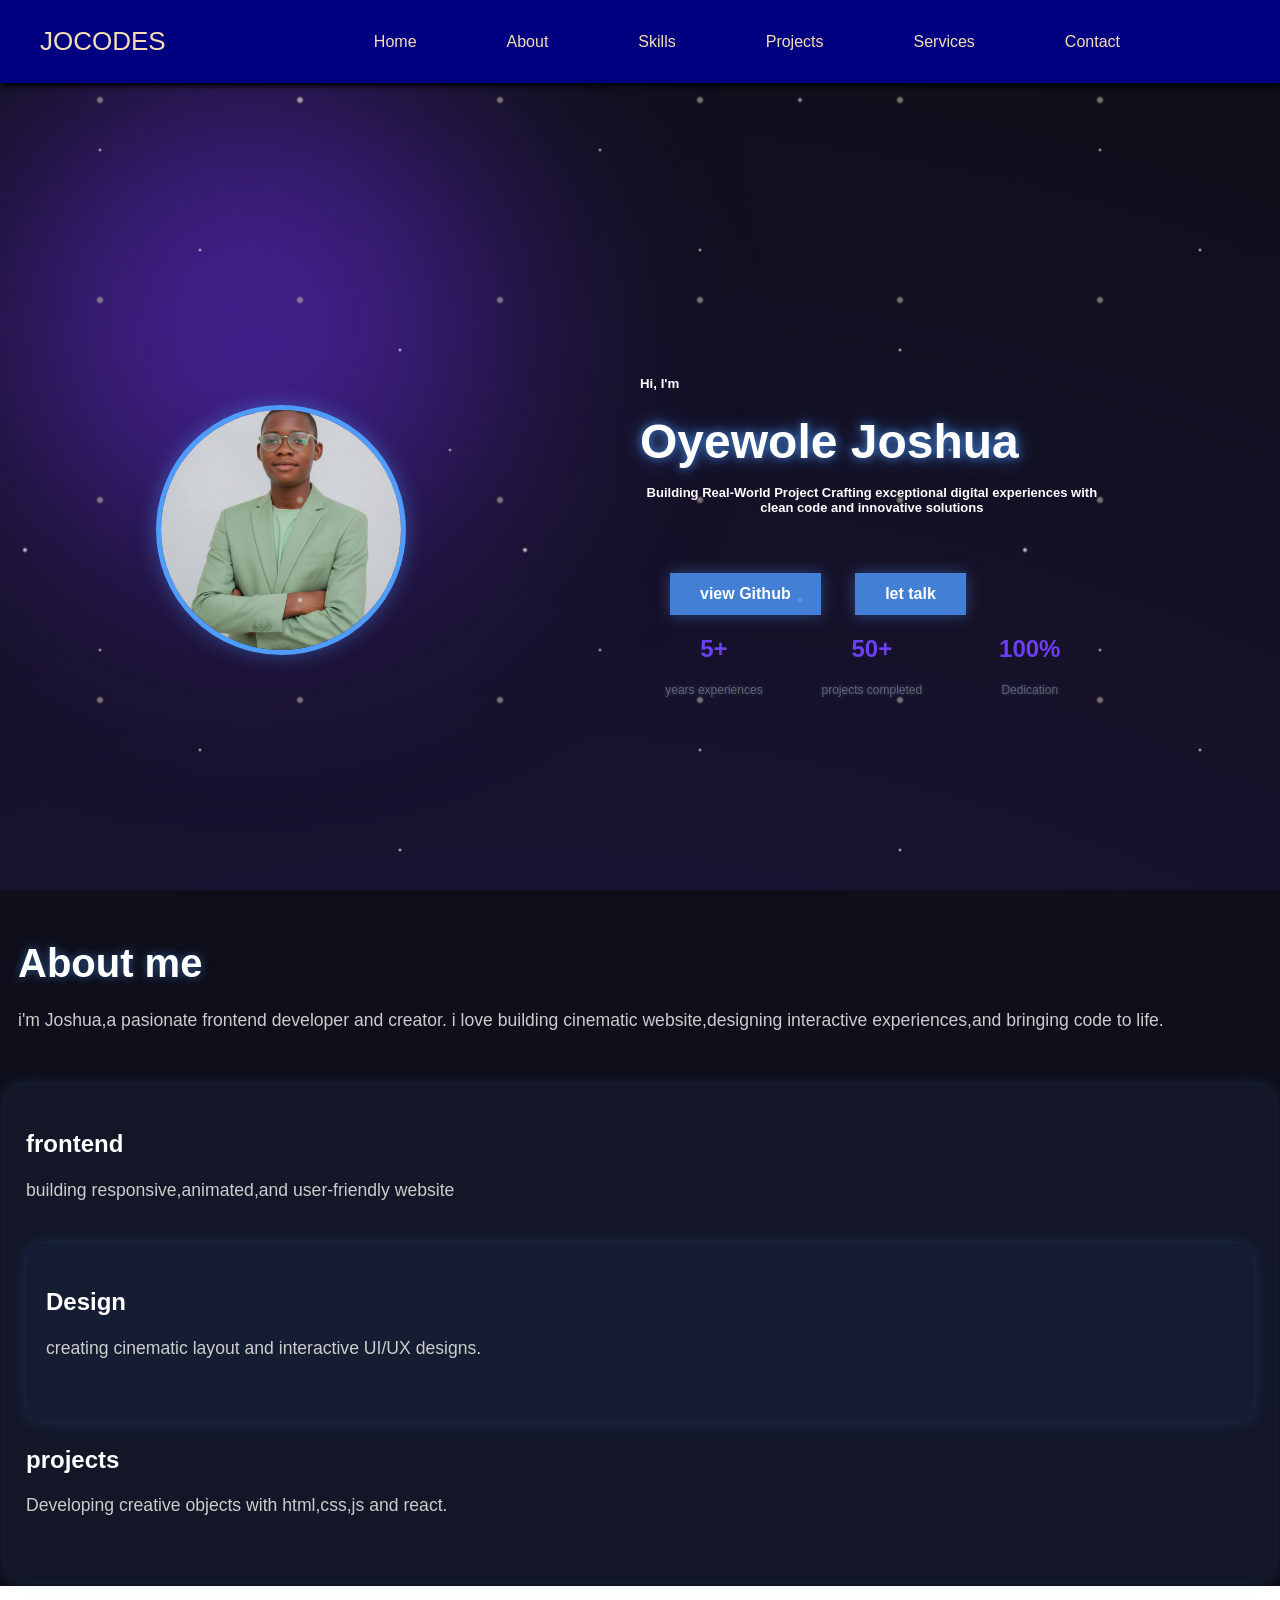
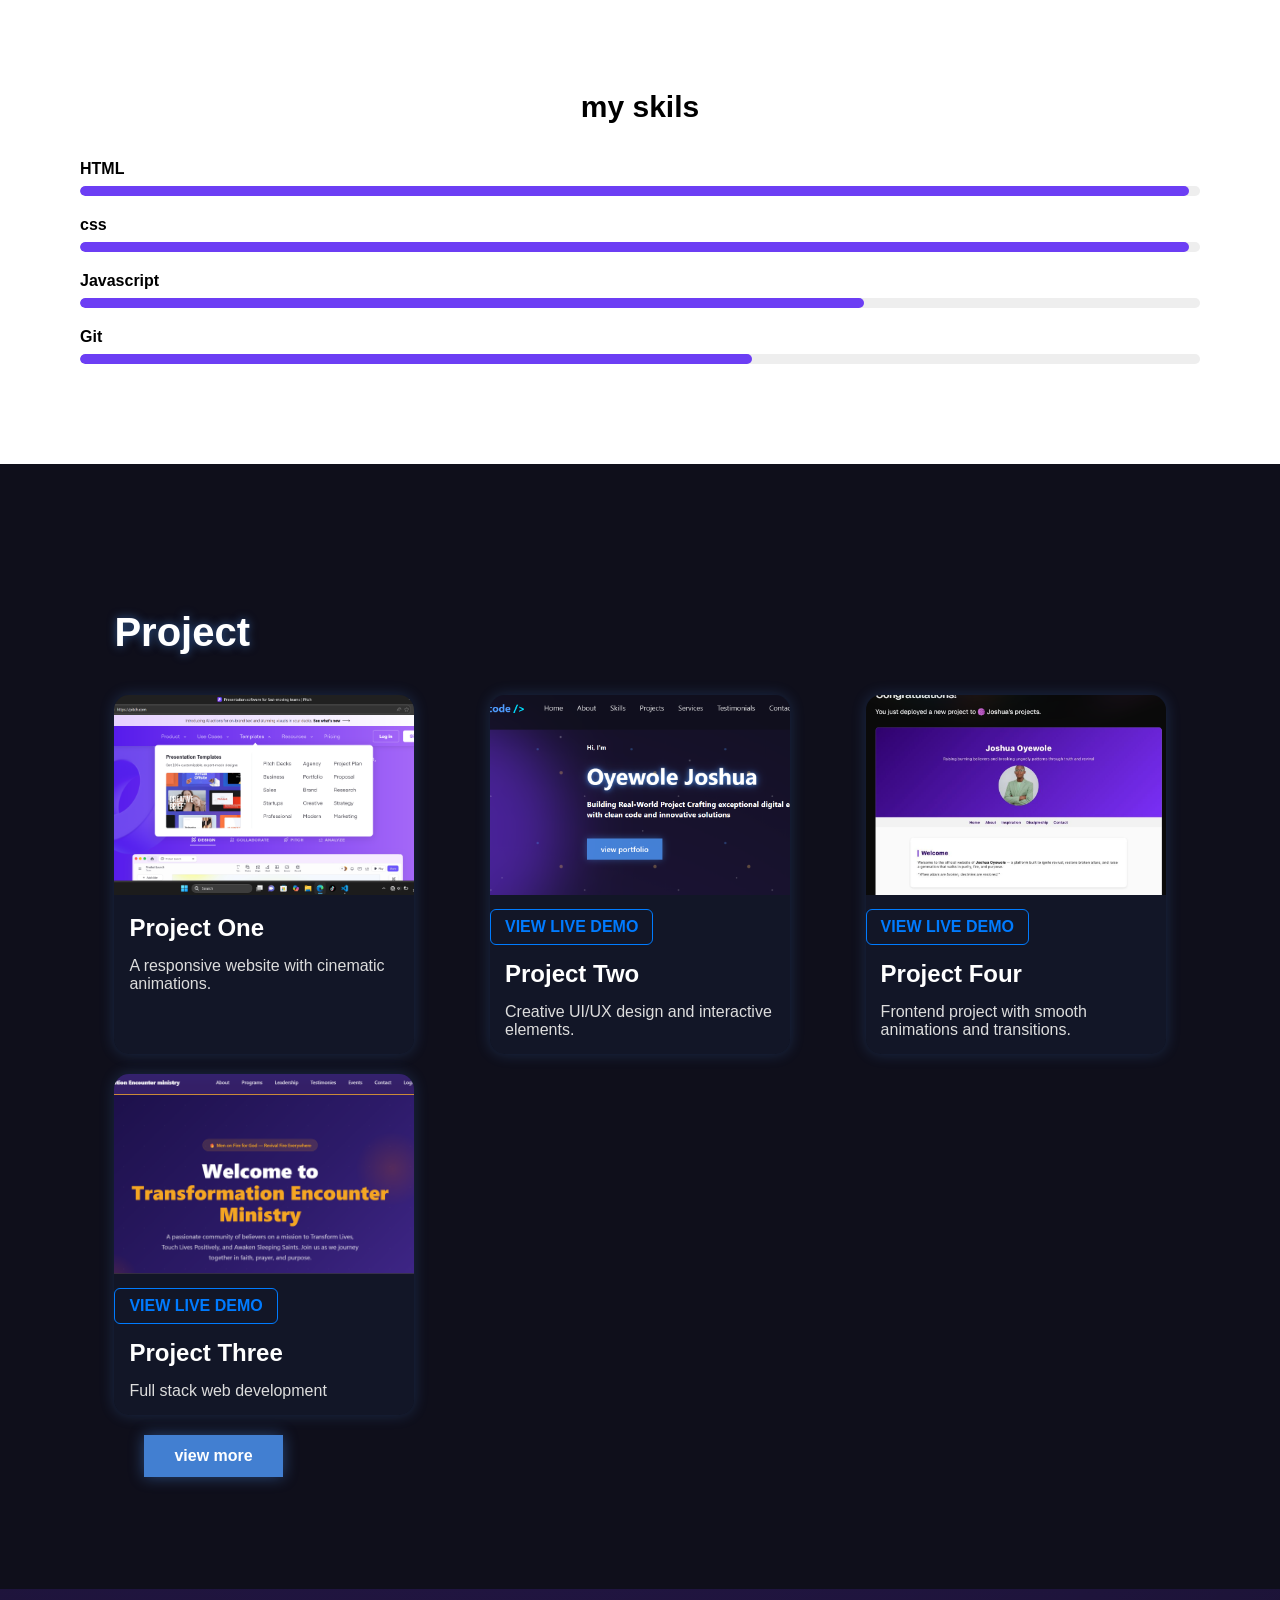
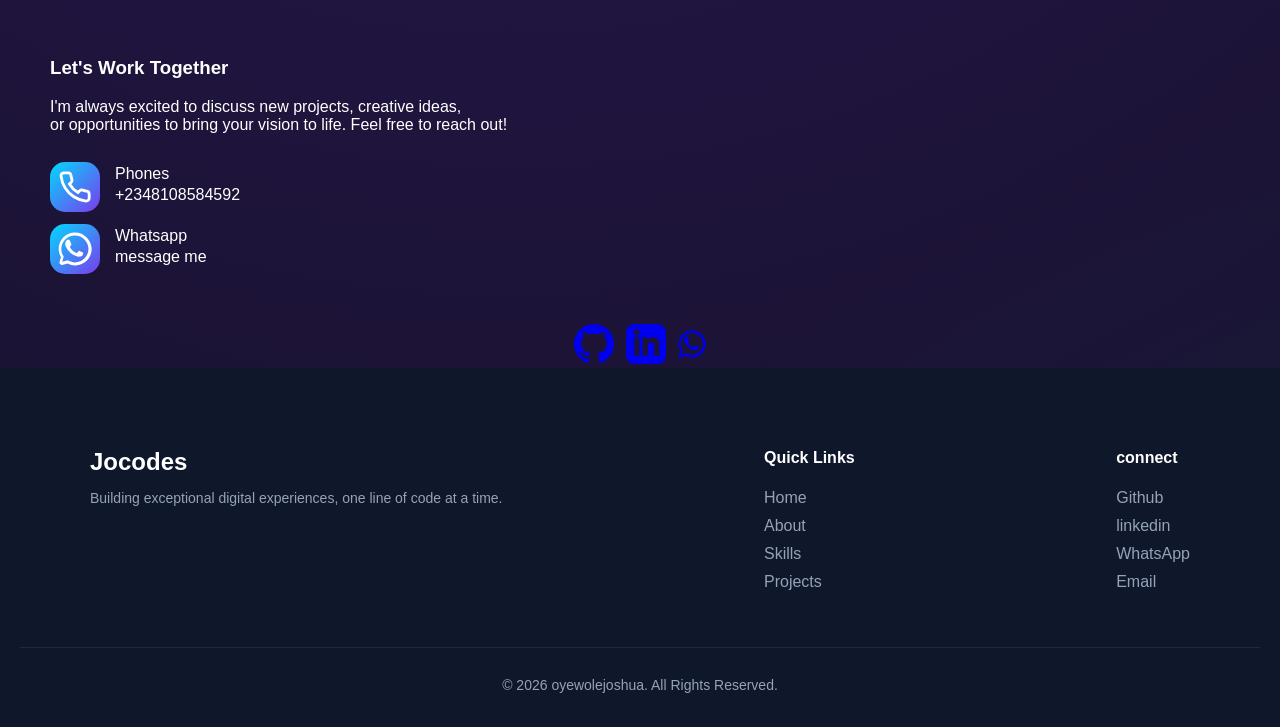
<file: index.html>
<!DOCTYPE html>
<html lang="en">

<head>
	<meta charset="UTF-8">
	<meta name="viewport" content="width=device-width, initial-scale=1.0">
	<meta property="og:image" content="https://i.postimg.cc/mgm2c118/victor0.jpg">
	<meta property="og:description" content="JOSHUA OYEWOLE |Front-end WEB DEVELOPER">
	<title>Joshua Oyewole|Front-end web developer</title>
	<link rel="stylesheet" href="style.css">
</head>

<body>
	<header>
		<div class="stars"></div>

		<nav>
			<ul class="sidebar">
				<li><button onclick="hideSidebar()">x</button></li>
				<li><a href="#home" onclick="hideSidebar()">Home</a></li>
				<li><a href="#about" onclick="hideSidebar()">About</a></li>
				<li><a href="#skills" onclick="hideSidebar()">Skills</a></li>
				<li><a href="#project" onclick="hideSidebar()">Projects</a></li>
				<li><a href="#services" onclick="hideSidebar()">Services</a></li>
				<li><a href="#Contact" onclick="hideSidebar()">Contact</a></li>
			</ul>
			<ul>
				<li><a href="#home">JOCODES</a></li>
				<li class="hideOnMobile"><a href="#home">Home</a></li>
				<li class="hideOnMobile"><a href="#about">About</a></li>
				<li class="hideOnMobile"><a href="#skills">Skills</a></li>
				<li class="hideOnMobile"><a href="#project">Projects</a></li>
				<li class="hideOnMobile"><a href="#services">Services</a></li>
				<li class="hideOnMobile"><a href="#Contact">Contact</a></li>

				<li onclick="showSidebar()"><a href="#"><svg xmlns="http://www.w3.org/2000/svg" fill="none"
							viewBox="0 0 24 24" stroke-width="1.5" stroke="currentColor" class="size-6 harm">
							<path stroke-linecap="round" stroke-linejoin="round"
								d="M3.75 6.75h16.5M3.75 12h16.5m-16.5 5.25h16.5" />
						</svg></a></li>

			</ul>
		</nav>

	</header>
	<section id="home">
		<div class="home-content">
			<div class="image">
				<img src="assets/victor0.png" alt="" id="floating-photo">
			</div>
			<div class="text">
				<h5>Hi, I'm</h5>

				<Span>
					<h1>Oyewole Joshua</h1>
				</Span>
				<h4>Building Real-World Project
					Crafting exceptional digital experiences with clean code and innovative solutions</h4>
				<a href="https://github.com/oyewolevictor870-hash/" class="hero-btn">view Github

				</a>
				<a href="contact.html" class="hero-btn">let talk</a>
				<div class="stat">
					<div class="stat-box">
						<h2>5+</h2>
						<p>years experiences</p>
					</div>
					<div class="stat-box">
						<h2>50+</h2>
						<p>projects completed</p>
					</div>
					<div class="stat-box">
						<h2>100%</h2>
						<p>Dedication</p>
					</div>
				</div>
			</div>
			<div class="particles">

			</div>
		</div>

	</section>
	<section id="about">
		<div class="container">
			<h2> About me</h2>
			<p> i'm Joshua,a pasionate frontend developer and creator.
				i love building cinematic website,designing interactive experiences,and bringing code to life.
			</p>
		</div>
		<div class="cards">
			<div class="card">
				<h3>frontend</h3>
				<p>building responsive,animated,and user-friendly website</p>

				<div class="card">
					<h3>Design</h3>
					<p>creating cinematic layout and interactive UI/UX designs.</p>
				</div>
				<div class="class">
					<h3>projects</h3>
					<p>Developing creative objects with html,css,js and react.
					</p>
				</div>
			</div>
		</div>
	</section>
	<section id="skills">
		<div class="skills-container">
			<h2>my skils</h2>
			<div class="skills">
				<p>HTML</p>
				<div class="progress">
					<div class="progress-bar html"></div>

				</div>
			</div>
		</div>
		<div class="skills">
			<p>css</p>
			<div class="progress">
				<div class="progress-bar css"></div>
			</div>
		</div>
		<div class="skills">
			<p>Javascript</p>
			<div class="progress">
				<div class="progress-bar js"></div>
			</div>
		</div>
		<div class="skills">
			<p>Git</p>
			<div class="progress">
				<div class="progress-bar git"></div>
			</div>
		</div>
	</section>
	<section id="project">
		<div class="container">
			<h2>Project</h2>
			<div class="projects">
				<div class="project-card">
					<img src="assets/project1.png" alt="Project 1">
					<h3>Project One</h3>
					<p>A responsive website with cinematic animations.</p>
				</div>
				<div class="project-card">
					<img src="assets/project2.png" alt="Project 2">
					<a href="https://jocodes-five.vercel.app/" target="_blank">VIEW LIVE DEMO</a>
					<h3>Project Two</h3>
					<p>Creative UI/UX design and interactive elements.</p>
				</div>
				<div class="project-card">
					<img src="assets/jay.png" alt="coming soon">
					<a href="https://inspiration-cyan.vercel.app/" target="_blank">VIEW LIVE DEMO</a>

					<h3>Project Four</h3>
					<p>Frontend project with smooth animations and transitions.</p>
				</div>
				<div class="project-card">
					<img src="assets/mypro.png" alt="coming soon">
					<a href="https://transformation-encounter.vercel.app/" target="_blank">VIEW LIVE DEMO</a>

					<h3>Project Three</h3>
					<p>Full stack web development</p>
				</div>
			</div>
			<div class="project-card1">
				<a href="gallery.html" class="area-btn">view more</a>
			</div>
		</div>
	</section>
	<section id="Contact">
		<div class="contact">
			<div class="contact-info">
				<h3>Let's Work Together</h3>
				<p>I'm always excited to discuss new projects, creative ideas,<br> or opportunities to bring your vision
					to
					life. Feel free to reach out!</p>
			</div>
			<div class="contact-method">
				<svg viewBox="0 0 24 24" fill="none" stroke="currentColor" stroke-width="2" class="contact-img">
					<path
						d="M22 16.92v3a2 2 0 0 1-2.18 2 19.79 19.79 0 0 1-8.63-3.07 19.5 19.5 0 0 1-6-6 19.79 19.79 0 0 1-3.07-8.67A2 2 0 0 1 4.11 2h3a2 2 0 0 1 2 1.72 12.84 12.84 0 0 0 .7 2.81 2 2 0 0 1-.45 2.11L8.09 9.91a16 16 0 0 0 6 6l1.27-1.27a2 2 0 0 1 2.11-.45 12.84 12.84 0 0 0 2.81.7A2 2 0 0 1 22 16.92z">
					</path>
				</svg>
				<div class="contact-method1">
					<p class="contact-me">Phones</p>
					<a href="tel:+2348108584592" class="contact-tel">+2348108584592</a>
				</div>
			</div>

			<div class="contact-method">
				<svg viewBox="0 0 32 32" width="50" height="28" fill="currentColor" class="contact-img">
					<path
						d="M16 .4C7.5.4.6 7.3.6 15.8c0 2.8.8 5.5 2.2 7.8L.4 32l8.7-2.3c2.2 1.2 4.7 1.8 7.2 1.8 8.5 0 15.4-6.9 15.4-15.4S24.5.4 16 .4zm0 28.2c-2.2 0-4.4-.6-6.3-1.7l-.5-.3-5.2 1.4 1.4-5-.3-.5c-1.3-2-2-4.2-2-6.6 0-7 5.7-12.7 12.7-12.7S28.7 8.8 28.7 15.8 23 28.6 16 28.6zm7-9.5c-.4-.2-2.3-1.1-2.7-1.3-.4-.1-.7-.2-1 .2-.3.4-1.1 1.3-1.3 1.5-.2.2-.5.3-.9.1-.4-.2-1.8-.7-3.4-2.2-1.3-1.2-2.2-2.7-2.4-3.1-.2-.4 0-.6.2-.8.2-.2.4-.5.6-.7.2-.2.3-.4.4-.6.1-.2 0-.5 0-.7 0-.2-1-2.5-1.4-3.4-.4-.9-.7-.8-1-.8h-.9c-.3 0-.7.1-1 .5-.3.4-1.4 1.4-1.4 3.5s1.5 4.1 1.7 4.4c.2.3 3 4.6 7.3 6.4 1 .4 1.8.7 2.4.9 1 .3 1.9.2 2.6.1.8-.1 2.3-.9 2.6-1.8.3-.9.3-1.6.2-1.8-.1-.2-.4-.3-.8-.5z" />
				</svg>
				<div class="contact-method1">
					<p class="contact-me">Whatsapp</p>
					<a href="https://wa.me/2348108584592" class="contact-tel">message me</a>
				</div>
			</div>
		</div>
		<div class="social-links">
			<a href="https://github.com/oyewolevictor870-hash/" target="_blank">
				<svg viewBox="0 0 24 24" fill="currentColor" class="social-link">
					<path
						d="M12 0c-6.626 0-12 5.373-12 12 0 5.302 3.438 9.8 8.207 11.387.599.111.793-.261.793-.577v-2.234c-3.338.726-4.033-1.416-4.033-1.416-.546-1.387-1.333-1.756-1.333-1.756-1.089-.745.083-.729.083-.729 1.205.084 1.839 1.237 1.839 1.237 1.07 1.834 2.807 1.304 3.492.997.107-.775.418-1.305.762-1.604-2.665-.305-5.467-1.334-5.467-5.931 0-1.311.469-2.381 1.236-3.221-.124-.303-.535-1.524.117-3.176 0 0 1.008-.322 3.301 1.23.957-.266 1.983-.399 3.003-.404 1.02.005 2.047.138 3.006.404 2.291-1.552 3.297-1.23 3.297-1.23.653 1.653.242 2.874.118 3.176.77.84 1.235 1.911 1.235 3.221 0 4.609-2.807 5.624-5.479 5.921.43.372.823 1.102.823 2.222v3.293c0 .319.192.694.801.576 4.765-1.589 8.199-6.086 8.199-11.386 0-6.627-5.373-12-12-12z">
					</path>
				</svg>
			</a>
			<a href="https://linkedin.com" target="_blank">
				<svg viewBox="0 0 24 24" fill="currentColor" class="social-link">
					<path
						d="M19 0h-14c-2.761 0-5 2.239-5 5v14c0 2.761 2.239 5 5 5h14c2.762 0 5-2.239 5-5v-14c0-2.761-2.238-5-5-5zm-11 19h-3v-11h3v11zm-1.5-12.268c-.966 0-1.75-.79-1.75-1.764s.784-1.764 1.75-1.764 1.75.79 1.75 1.764-.783 1.764-1.75 1.764zm13.5 12.268h-3v-5.604c0-3.368-4-3.113-4 0v5.604h-3v-11h3v1.765c1.396-2.586 7-2.777 7 2.476v6.759z">
					</path>
				</svg>
			</a>
			<a href="https://wa.me/2348108584592" target="_blank">
				<svg xmlns="http://www.w3.org/2000/svg" viewBox="0 0 32 32" width="28" height="28" fill="currentColor">
					<path
						d="M16 .4C7.5.4.6 7.3.6 15.8c0 2.8.8 5.5 2.2 7.8L.4 32l8.7-2.3c2.2 1.2 4.7 1.8 7.2 1.8 8.5 0 15.4-6.9 15.4-15.4S24.5.4 16 .4zm0 28.2c-2.2 0-4.4-.6-6.3-1.7l-.5-.3-5.2 1.4 1.4-5-.3-.5c-1.3-2-2-4.2-2-6.6 0-7 5.7-12.7 12.7-12.7S28.7 8.8 28.7 15.8 23 28.6 16 28.6zm7-9.5c-.4-.2-2.3-1.1-2.7-1.3-.4-.1-.7-.2-1 .2-.3.4-1.1 1.3-1.3 1.5-.2.2-.5.3-.9.1-.4-.2-1.8-.7-3.4-2.2-1.3-1.2-2.2-2.7-2.4-3.1-.2-.4 0-.6.2-.8.2-.2.4-.5.6-.7.2-.2.3-.4.4-.6.1-.2 0-.5 0-.7 0-.2-1-2.5-1.4-3.4-.4-.9-.7-.8-1-.8h-.9c-.3 0-.7.1-1 .5-.3.4-1.4 1.4-1.4 3.5s1.5 4.1 1.7 4.4c.2.3 3 4.6 7.3 6.4 1 .4 1.8.7 2.4.9 1 .3 1.9.2 2.6.1.8-.1 2.3-.9 2.6-1.8.3-.9.3-1.6.2-1.8-.1-.2-.4-.3-.8-.5z" />
				</svg>
			</a>
		</div>
		</div>
		</div>
	</section>
	<footer>
		<footer class="footer">
			<div class="footer-container">
				<div class="footer-brand">
					<h2>Jocodes</h2>
					<p>Building exceptional digital experiences, one line of code at a time.</p>

				</div>

				<div class="footer-links">
					<h4>Quick Links</h4>
					<ul>
						<li><a href="#home">Home</a></li>
						<li><a href="#about">About</a></li>
						<li><a href="#skills">Skills</a></li>
						<li><a href="#project">Projects</a></li>
					</ul>
				</div>
				<div class="footer-links">
					<h4>connect</h4>
					<ul>
						<li><a href="https://github.com/oyewolevictor870-hash/">Github</a></li>
						<li><a href="https://linkedin.com">linkedin</a></li>
						<li><a href="https://wa.me/08108584592">WhatsApp</a></li>
						<li><a href="mailto:oyewolevictor870@gmail.com">Email</a></li>
					</ul>
				</div>
			</div>
			</div>
			<div class="footer-bottom">
				<p>© 2026 oyewolejoshua. All Rights Reserved.</p>
			</div>
		</footer>
		<script>
			function showSidebar() {
				const sidebar = document.querySelector(".sidebar")
				sidebar.style.display = "flex"
			}
			function hideSidebar() {
				const sidebar = document.querySelector(".sidebar")
				sidebar.style.display = "none"
			}
		</script>
</body>

</html>
</file>
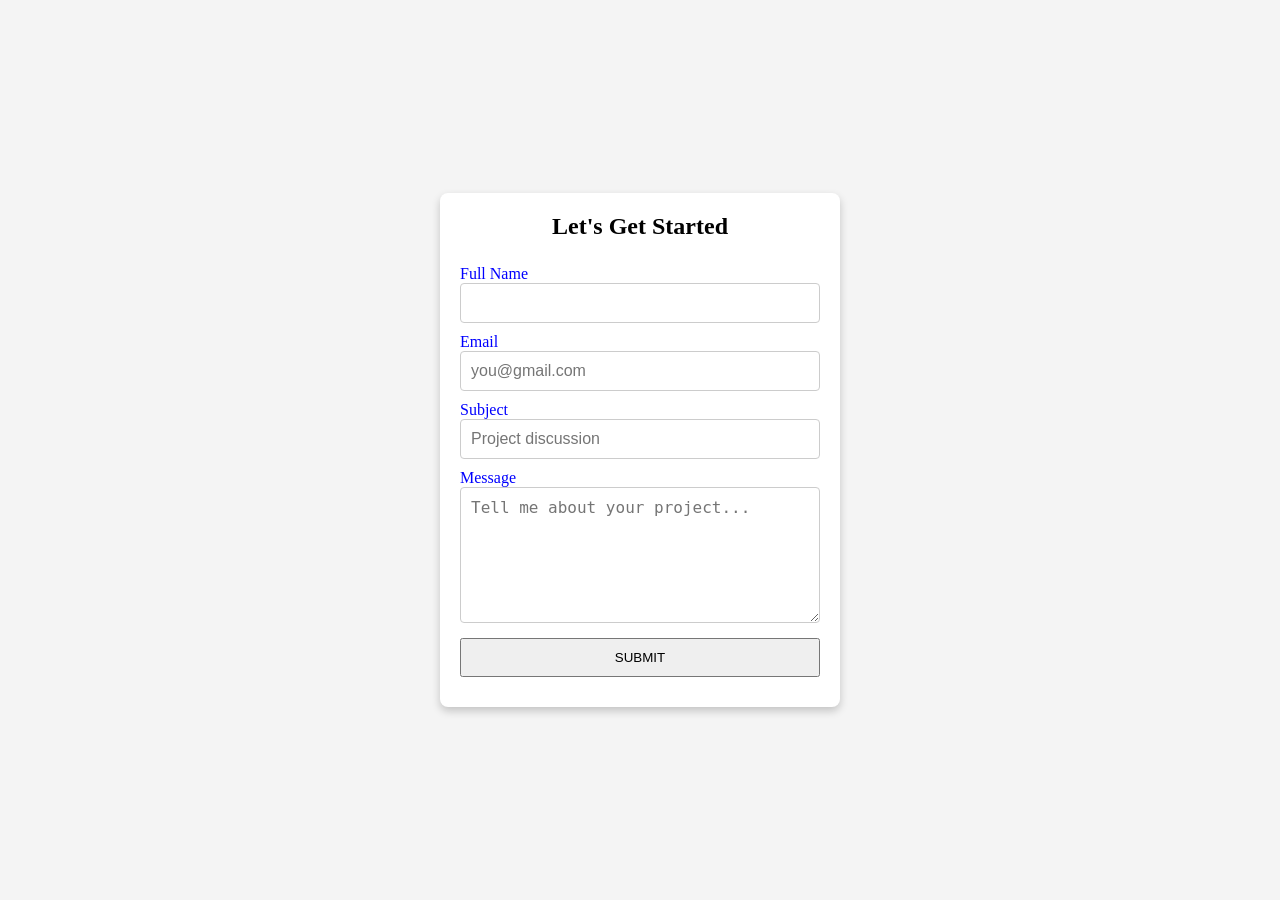
<file: contact.html>
<!DOCTYPE html>
<html lang="en">

<head>
    <meta charset="UTF-8">
    <meta name="viewport" content="width=device-width, initial-scale=1.0">
    <title>Contact Form</title>
    <link rel="stylesheet" href="contact.css">
</head>

<body>

    <div class="container">
        <h2>Let's Get Started</h2>

        <form id="contactForm">
            <label for="fname">Full Name</label>
            <input type="text" id="fname" required>

            <label for="email">Email</label>
            <input type="email" id="email" placeholder="you@gmail.com" required>

            <label for="subject">Subject</label>
            <input type="text" id="subject" placeholder="Project discussion" required>

            <label for="message">Message</label>
            <textarea id="message" rows="6" placeholder="Tell me about your project..." required></textarea>

            <button type="submit">SUBMIT</button>
        </form>

        <p id="messageStatus"></p>
    </div>

    <script>
        document.getElementById("contactForm").addEventListener("submit", function (event) {
            event.preventDefault();

            let name = document.getElementById("fname").value.trim();
            let email = document.getElementById("email").value.trim();
            let subject = document.getElementById("subject").value.trim();
            let message = document.getElementById("message").value.trim();

            let status = document.getElementById("messageStatus");

            if (name === "" || email === "" || subject === "" || message === "") {
                status.style.color = "red";
                status.textContent = "Please fill in all fields!";
                return;
            }

            status.style.color = "green";
            status.textContent = "Form submitted successfully!";

            this.reset();
        });
    </script>

</body>

</html>
</file>
<file: style.css>
* {
  /* margin: 5px;  */
  padding: 0;
  box-sizing: border-box;
}

body {
  padding-top: 70px;
  margin: 0;
  font-family: 'Segoe UI', sans-serif;
  background: radial-gradient(circle at 20% 30%, rgba(120, 50, 255, 0.25), transparent 40%),

    radial-gradient(circle at 80% 70%, rgba(0, 200, 255, 0.2), transparent 40%),
    #0f0f1b;
  color: white;
  background-size: 200% 200%;
  animation: moveBg 15s ease-in-out infinite alternate;
}

@keyframes moveBg {
  0% {
    background-position: 0% 0%;
  }

  100% {
    background-position: 100% 100%;
  }
}

body::before,
body::after {
  content: "";
  position: fixed;
  width: 500px;
  height: 500px;
  border-radius: 50%;
  filter: blur(120px);
  z-index: -1;
  animation: floatPlanet 20s ease-in-out infinite alternate;
}

body::before {
  background: rgba(120, 50, 255, 0.5);
}

body::after {
  background: rgba(0, 200, 255, 0.4);
}

@keyframes floatPlanet {
  0% {
    transform: translate(0, 0);
  }

  100% {
    transform: translate(100px, 60px);
  }
}

.stars {
  position: fixed;
  width: 100%;
  height: 100%;
  top: 0;
  left: 0;
  pointer-events: none;
  z-index: 0;

  background-image:
    radial-gradient(3px 3px at 5% 10%, rgba(255, 255, 255, 0.9), transparent),
    radial-gradient(2px 2px at 20% 30%, rgba(255, 255, 255, 0.8), transparent),
    radial-gradient(2px 2px at 40% 50%, rgba(255, 255, 255, 0.85), transparent),
    radial-gradient(3px 3px at 60% 20%, rgba(255, 255, 255, 0.7), transparent),
    radial-gradient(2px 2px at 80% 70%, rgba(255, 255, 255, 0.9), transparent),
    radial-gradient(2px 2px at 90% 90%, rgba(255, 255, 255, 0.75), transparent);

  background-repeat: repeat;
  background-size: 500px 500px;
  /* bigger grid for moving stars */

  animation: twinkle 4s infinite alternate, moveStars 60s linear infinite;
}

/* Twinkle effect */
@keyframes twinkle {
  from {
    opacity: 0.4;
  }

  to {
    opacity: 1;
  }
}

/* Move stars slowly across the screen */
@keyframes moveStars {
  0% {
    background-position: 0 0;
  }

  100% {
    background-position: 1000px 1000px;
  }
}

@keyframes twinkle {
  from {
    opacity: 0.4;
  }

  to {
    opacity: 1;
  }
}

html,
body {
  overflow-x: hidden;
}




nav {
  width: auto;
  display: flex;
  flex-wrap: wrap;
  padding: 15px 10px;
  position: fixed;
  top: 0;
  width: 100%;
  /* left: 0;
  right: 0; */
  background: navy;
  box-shadow: 3px 3px 5px rgb(0, 0, 0.1);
  z-index: 999;
}

nav ul {
  width: 100%;
  list-style: none;
  display: flex;
  justify-content: flex-end;
  align-items: center;

}

nav a {
  height: 100%;
  padding: 0 30px;
  text-decoration: none;
  display: flex;
  align-items: center;
  color: wheat;
}

nav a:hover {
  background-color: #f0f0f0;
}

nav li {
  margin-right: 30px;
}

.sidebar {
  position: fixed;
  top: 0;
  right: 0;
  padding: 20px;
  height: 100vh;
  width: 250px;
  z-index: 999;
  background-color: darkblue;
  display: none;
  backdrop-filter: blur(10px);
  box-shadow: -10px 0 10px rgba(0, 0, 0, 0.1);
  flex-direction: column;
  align-items: flex-start;
  justify-content: flex-start;
}

.sidebar li {
  width: 100%;
  margin: 14px 0;
}

.sidebar li a:hover {
  text-decoration: underline;
}

.sidebar a {
  width: 100%;
}

.harm {
  width: 26px;
  height: 26px;
  display: none;
}

nav li:first-child {
  margin-right: auto;
  font-family: 'Franklin Gothic Medium', 'Arial Narrow', Arial, sans-serif;
  font-weight: 400;
  font-size: 26px;
}


#home {
  min-height: calc(100vh - 80px);
  padding: 80px 8% 0;
  display: flex;

}

h1 {
  margin-top: 20px;

}

h1 h2 h3 {
  margin: 0;
}

.home-content {
  display: flex;
  justify-content: space-between;
  align-items: center;
  justify-content: flex-start;
}

.image {
  flex: 1;
  display: flex;
  justify-content: flex-start;

}

.text {
  flex: 1;
  /* display: flex; */
  justify-content: flex-end;
}

#floating-photo {
  width: 250px;
  /* size of circle */
  height: 250px;
  /* make it square */
  border-radius: 50%;
  /* circular frame */
  object-fit: cover;
  /* fills circle without distortion */
  border: 5px solid #4f9cff;
  /* optional colored frame */
  box-shadow: 0 0 20px rgba(79, 156, 255, 0.4);
  /* optional glow */
  animation: floatDiagonal 8s ease-in-out 1s infinite alternate,
    pulseGlow 4s ease-in-out 0.5s infinite alternate;
}

/* Diagonal float + slight rotate */
@keyframes floatDiagonal {
  0% {
    transform: translate(0px, 0px) rotate(0deg);
  }

  25% {
    transform: translate(10px, -10px) rotate(1deg);
  }

  50% {
    transform: translate(20px, 5px) rotate(-1deg);
  }

  75% {
    transform: translate(10px, -15px) rotate(2deg);
  }

  100% {
    transform: translate(0px, 0px) rotate(0deg);
  }
}

/* Glow pulse */
@keyframes pulseGlow {
  0% {
    box-shadow: 0 0 15px rgba(79, 156, 255, 0.3),
      0 0 25px rgba(79, 156, 255, 0.2);
  }

  50% {
    box-shadow: 0 0 25px rgba(79, 156, 255, 0.5),
      0 0 35px rgba(79, 156, 255, 0.3);
  }

  100% {
    box-shadow: 0 0 15px rgba(79, 156, 255, 0.3),
      0 0 25px rgba(79, 156, 255, 0.2);
  }
}

.text h1 {
  font-size: 3rem;
  /* big heading */
  color: #ffffff;
  /* white text */
  font-weight: 700;
  /* bold */
  line-height: 1.2;
  margin: 0 0 15px 0;
  text-shadow: 0 0 10px rgba(79, 156, 255, 0.7),
    0 0 20px rgba(79, 156, 255, 0.5);
  /* subtle glow effect */
  animation: fadeIn 1.5s ease-out 0.5s forwards;
  /* fade in */
}

.text p {
  font-size: 1.2rem;
  color: #cccccc;
  margin: 0;
  text-shadow: 0 0 5px rgba(79, 156, 255, 0.4);
  animation: fadeIn 1.5s ease-out 1s forwards;
  opacity: 0;
  /* start invisible for animation */
}

/* Fade-in animation */
@keyframes fadeIn {
  0% {
    opacity: 0;
    transform: translateY(20px);
  }

  100% {
    opacity: 1;
    transform: translateY(0);
  }
}

.text .hero-btn {
  display: inline-block;
  padding: 12px 30px;
  margin-top: 20px;
  margin-left: 30px;
  font-size: 1rem;
  font-weight: 600;
  color: hsl(0, 0%, 100%);
  background: rgba(79, 156, 255, 0.8);
  border-radius: 0 0 15px rgba(79, 156, 255, 0.8);
  text-decoration: none;
  box-shadow: 0 0 15px rgba(79, 156, 255, 0.4);
  transition: all 0.3s ease;
  opacity: 0;
  animation: fadeIn 1.5s ease-out 3s forwards;

}

.text .hero-btn:hover {
  background: #4f9cff;
  border-radius: 50px;
  box-shadow: 0 0 25px rgba(79, 156, 255, 0.6);
  transform: translateY(-3px);
}

.action {
  width: 40px;
  display: flex;
  flex-direction: column;
}

.stat {
  display: flex;
  gap: 40px;
}

.stat-box h2 {
  font-size: 36px;
  color: #6c3ef4;
  font-weight: bold;
}

.stat p {
  font-size: 16px;
  color: #666;
}

.particles {
  position: absolute;
  top: 0;
  left: 0;
  width: 100%;
  height: 100%;
  pointer-events: none;
  z-index: 1;

  background-image:
    radial-gradient(circle, rgba(79, 156, 255, 0.3) 2px, transparent 3px),
    radial-gradient(circle, rgba(255, 200, 100, 0.3) 3px, transparent 4px),
    radial-gradient(circle, rgba(255, 255, 255, 0.2) 1.5px, transparent 2px);

  background-repeat: repeat;
  background-size: 200px 200px;

  animation: moveParticles 40s linear infinite;
}

@keyframes moveParticles {
  0% {
    background-position: 0 0, 50px 50px, 100px 100px;
  }

  100% {
    background-position: 400px 400px, 450px 450px, 500px 500px;
  }
}

#about {
  position: relative;
  padding: 100px 8%;
  background: #0f0f1b;
  /* matches hero background */
  color: #ffffff;
  z-index: 2;
}

#about h2 {
  font-size: 2.5rem;
  margin-bottom: 20px;
  text-shadow: 0 0 10px rgba(79, 156, 255, 0.5);
}

#about p {
  font-size: 1.1rem;
  line-height: 1.6;
  color: #cccccc;
  margin-bottom: 40px;
}

.cards {
  display: flex;
  justify-content: space-between;
  gap: 20px;
  flex-wrap: wrap;
}

.card {
  flex: 1;
  min-width: 250px;
  background: rgba(79, 156, 255, 0.05);
  padding: 20px;
  border-radius: 15px;
  box-shadow: 0 0 15px rgba(79, 156, 255, 0.2);
  transition: transform 0.3s ease, box-shadow 0.3s ease;
}

.card:hover {
  transform: translateY(-5px);
  box-shadow: 0 0 25px rgba(79, 156, 255, 0.4);
}

.card h3 {
  margin-bottom: 10px;
  font-size: 1.5rem;
}

.card p {
  font-size: 1rem;
  color: #dddddd;
}

#project {
  position: relative;
  padding: 100px 8%;
  background: #0f0f1b;
  /* same cinematic background */
  color: #ffffff;
  z-index: 2;
}

#project h2 {
  font-size: 2.5rem;
  margin-bottom: 40px;
  text-shadow: 0 0 10px rgba(79, 156, 255, 0.5);
}

.projects {
  display: flex;
  flex-wrap: wrap;
  gap: 20px;
  justify-content: space-between;
}

.project-card {
  flex: 1 1 250px;
  min-width: 250px;
  max-width: 300px;
  background: rgba(79, 156, 255, 0.05);
  border-radius: 15px;
  overflow: hidden;
  box-shadow: 0 0 15px rgba(79, 156, 255, 0.2);
  transition: transform 0.3s ease, box-shadow 0.3s ease;
  cursor: pointer;
}

.project-card:hover {
  transform: translateY(-5px);
  box-shadow: 0 0 25px rgba(79, 156, 255, 0.4);
}

.project-card img {
  width: 100%;
  height: 200px;
  object-fit: cover;
}

.project-card h3 {
  margin: 15px;
  font-size: 1.5rem;
}

.project-card p {
  margin: 0 15px 15px 15px;
  color: #dddddd;
}

.project-card1 .area-btn {
  display: inline-block;
  padding: 12px 30px;
  margin-top: 20px;
  margin-left: 30px;

  font-size: 1rem;
  font-weight: 600;
  color: hsl(0, 0%, 100%);
  background: rgba(79, 156, 255, 0.8);
  border-radius: 0 0 15px rgba(79, 156, 255, 0.8);
  text-decoration: none;
  box-shadow: 0 0 15px rgba(79, 156, 255, 0.4);
}

.project-card a {
  display: inline-block;
  margin-top: 10px;
  padding: 8px 14px;
  border: 1px solid #007bff;
  color: #007bff;
  text-decoration: none;
  border-radius: 6px;
  font-weight: 600;
  transition: 0.3s ease;
}

.project-card a:hover {
  background: #007bff;
  color: white;
}

.project-card1 .area-btn:hover {
  border-radius: 10px;
  background-color: navy;
  box-shadow: #dddddd;
  transform: translateX(19px);
  text-align: center;
}

/* Skills section */
/* Skills section */
#skills {
  padding: 80px;
  background: #fff;
  color: #000;
}

.skills-container h2 {
  text-align: center;
  font-size: 30px;
  margin-bottom: 36px;
}

/* layout */
.skills-grid {
  max-width: 700px;
  margin: 30px;
}

.skill,
.skills {
  margin-bottom: 20px;
}

/* skill name */
.skill p,
.skills p {
  margin-bottom: 8px;
  font-weight: 600;
  /* numeric value, not px */
}

/* progress bar container */
.progress {
  width: 100%;
  /* ensure the container is full-width */
  background: #eee;
  height: 10px;
  border-radius: 5px;
  overflow: hidden;
}

.progress-bar {
  height: 100%;
  background: #6c3ef4;
  border-radius: 5px;
  transition: width 1s ease;
}

.progress-bar.html {
  width: 99%;
}

.progress-bar.css {
  width: 99%;
}

.progress-bar.js {
  width: 70%;
}

.progress-bar.git {
  width: 60%;
}

.contact {
  display: flex;
  flex-direction: column;
  padding: 50px;
  margin: 0;
}

.contact-info {
  color: white;

}

.contact-method svg p a {
  width: 30px;
  height: 20px;
  display: flex;
}

.contact-img {
  height: 50px;
  width: 50px;
  padding: 8px;
  background-image: linear-gradient(135deg, rgb(0, 217, 255) 0%, rgb(124, 58, 237) 100%);
  border-radius: 15px;
}

.contact-method {
  display: flex;
  align-items: center;
  gap: 15px;
  margin-top: 12px;

}

.contact-method1 {
  display: flex;
  flex-direction: column;
}

.contact-me {
  margin-top: -6px;
}

.contact-tel {
  margin-top: -13px;
  text-decoration: none;
  color: white;
}

.contact-method a:hover {
  color: rgb(39, 87, 166);
}

.social-links {
  display: flex;
  justify-content: center;
  align-items: center;
  gap: 12px;

}

.social-link {
  height: 40px;
  transition: all 0.3s var(--transition-smooth);
}

.footer {
  background: #0f172a;
  /* dark navy */
  color: #fff;
  padding: 60px 20px 20px;
}

.footer-container {
  max-width: 1100px;
  margin: auto;
  display: flex;
  justify-content: space-between;
  flex-wrap: wrap;
}

.footer-brand h2 {
  font-size: 24px;
  margin-bottom: 10px;
}

.footer-brand p {
  color: #94a3b8;
  font-size: 14px;
}

.footer-links h3 {
  margin-bottom: 15px;
  font-size: 18px;
}

.footer-links ul {
  list-style: none;
  padding: 0;
}

.footer-links ul li {
  margin-bottom: 10px;
}

.footer-links ul li a {
  text-decoration: none;
  color: #94a3b8;
  transition: 0.3s ease;
  position: relative;
}

.footer-links ul li a:hover {
  color: #38bdf8;
  padding-left: 8px;
}

.footer-bottom {
  text-align: center;
  border-top: 1px solid #1e293b;
  margin-top: 40px;
  padding-top: 15px;
  font-size: 14px;
  color: #94a3b8;
}

@media screen and (max-width: 768px) {
  nav {
    padding: 30px;
  }

  .text {
    font-size: medium;
  }

  .text h4 {
    font-size: medium;
  }

  .text .hero-btn {
    padding: 30px;
  }

  .hideOnMobile {
    display: none;
  }

  .harm {
    display: block;
  }

  .home-content {
    flex-direction: column;
    text-align: center;
  }

  .image {
    height: auto;
    display: block;
    justify-content: center;
    /* margin-top: 30px;  */
  }

  .projects {
    flex-direction: column;
    align-items: center;
  }

  .project-card {
    width: 100%;
    max-width: 100%;
  }

  .stat {
    display: flex;
    flex-direction: column;
    gap: 20px;
    align-items: center;

  }

  .project-card {
    margin-bottom: 40px;
  }

  #about {
    margin-top: 20px;
    padding: 40px;
  }

  .container h2 {
    text-align: center;
  }

  .project-card1 .area-btn {
    align-items: center;
  }
}

@media screen and (min-width: 425px) {
  .logo {
    margin-right: 75%;
  }

  .sidebar {
    width: 100%;
  }

  .text h5 h1 {
    justify-content: center;
    align-items: center;
    padding: 0;
  }

  .text h4 {
    text-align: center;
    padding-bottom: 20px;
    color: white;
  }

  /* .stat-box{
      display: flex;
      padding: 30px;
    } */
  /* .stat-box h2{
      display: flex;

    } */
  /* .hero-btn{
      display: flex;
      flex-direction: column;
      align-items: center;
      justify-content: center;
    } */
  #about {
    padding-top: 5px;
  }
}

@media screen and (min-width: 375px) {
  #home {
    align-items: center;
    margin: 0;
    padding: 100px 8% 0;
    display: flex;
    flex-direction: row;
    justify-content: center;
    min-height: calc(100vh - 80px);
  }


  nav {
    padding: 10px;
  }

  .text {
    margin-bottom: 10px;
    padding: 20px;
  }

  .text h4 {
    font-size: small;
    margin-top: 10px;
  }

  .stat {
    display: flex;
    flex-direction: row;
    justify-content: space-between;
    gap: 10px;
  }

  .stat-box {
    flex: 1;
    text-align: center;
  }

  .stat-box h2 {
    font-size: 24px;
  }

  .stat p {
    font-size: 12px;
  }

  #about {
    padding: 6px;
  }

  .container {
    padding: 12px;
  }
}

@media screen and (max-width: 320px) {
  nav {
    padding: 1%;
  }

  #home {
    align-items: center;
    margin: 0;
    padding: 0;
    display: flex;
    flex-direction: row;
    justify-content: center;
    height: 180vh;
  }

  text h4 {
    font-size: small;
    margin-top: 10px;
  }

  .floating-photo {
    height: 30px;
    margin-top: 30px;
  }

  .stat {
    display: flex;
    flex-direction: row;
    justify-content: space-between;
    gap: 10px;
  }

  .stat-box {
    flex: 1;
    text-align: center;
  }

  .stat-box h2 {
    font-size: 24px;
  }

  .stat p {
    font-size: 12px;
  }

  .container {
    padding: 12px;
  }

  .cards {
    padding-right: 10px;
    border-radius: 10px;
  }

  .cards .card h3 {
    font-size: large;
    font-weight: 500;
  }

  .cards .card p {
    font-size: small;
  }

  #skills {
    padding: 40px 12px;
  }

  .skills-container h2 {
    font-size: 22px;
    text-align: center;
  }

  .skills-grid {
    max-width: 100%;
  }

  .skills {
    margin-bottom: 18px;
  }

  .skills p {
    font-size: 14px;
    text-align: left;

  }

  .progress {
    height: 8px;
  }

  .progress-bar {
    height: 100%;
  }
}
</file>
<file: contact.css>
* {
    box-sizing: border-box;
    padding: 0;
    margin: 0;
}

body {
    display: flex;
    align-items: center;
    justify-content: center;
    min-height: 100vh;
    background: #f4f4f4;
}

.container {
    width: 400px;
    padding: 20px;
    box-shadow: 0 4px 8px rgba(0, 0, 0, 0.2);
    background: white;
    border-radius: 8px;
}

h2 {
    text-align: center;
    margin-bottom: 15px;
}

form {
    display: flex;
    flex-direction: column;
}

label {
    margin-top: 10px;
    color: blue;
}

input,
textarea {
    padding: 10px;
    font-size: 16px;
    border: 1px solid #ccc;
    border-radius: 4px;
    width: 100%;
}

button {
    margin-top: 15px;
    padding: 10px;
    cursor: pointer;
}

#messageStatus {
    text-align: center;
    margin-top: 10px;
}
</file>
